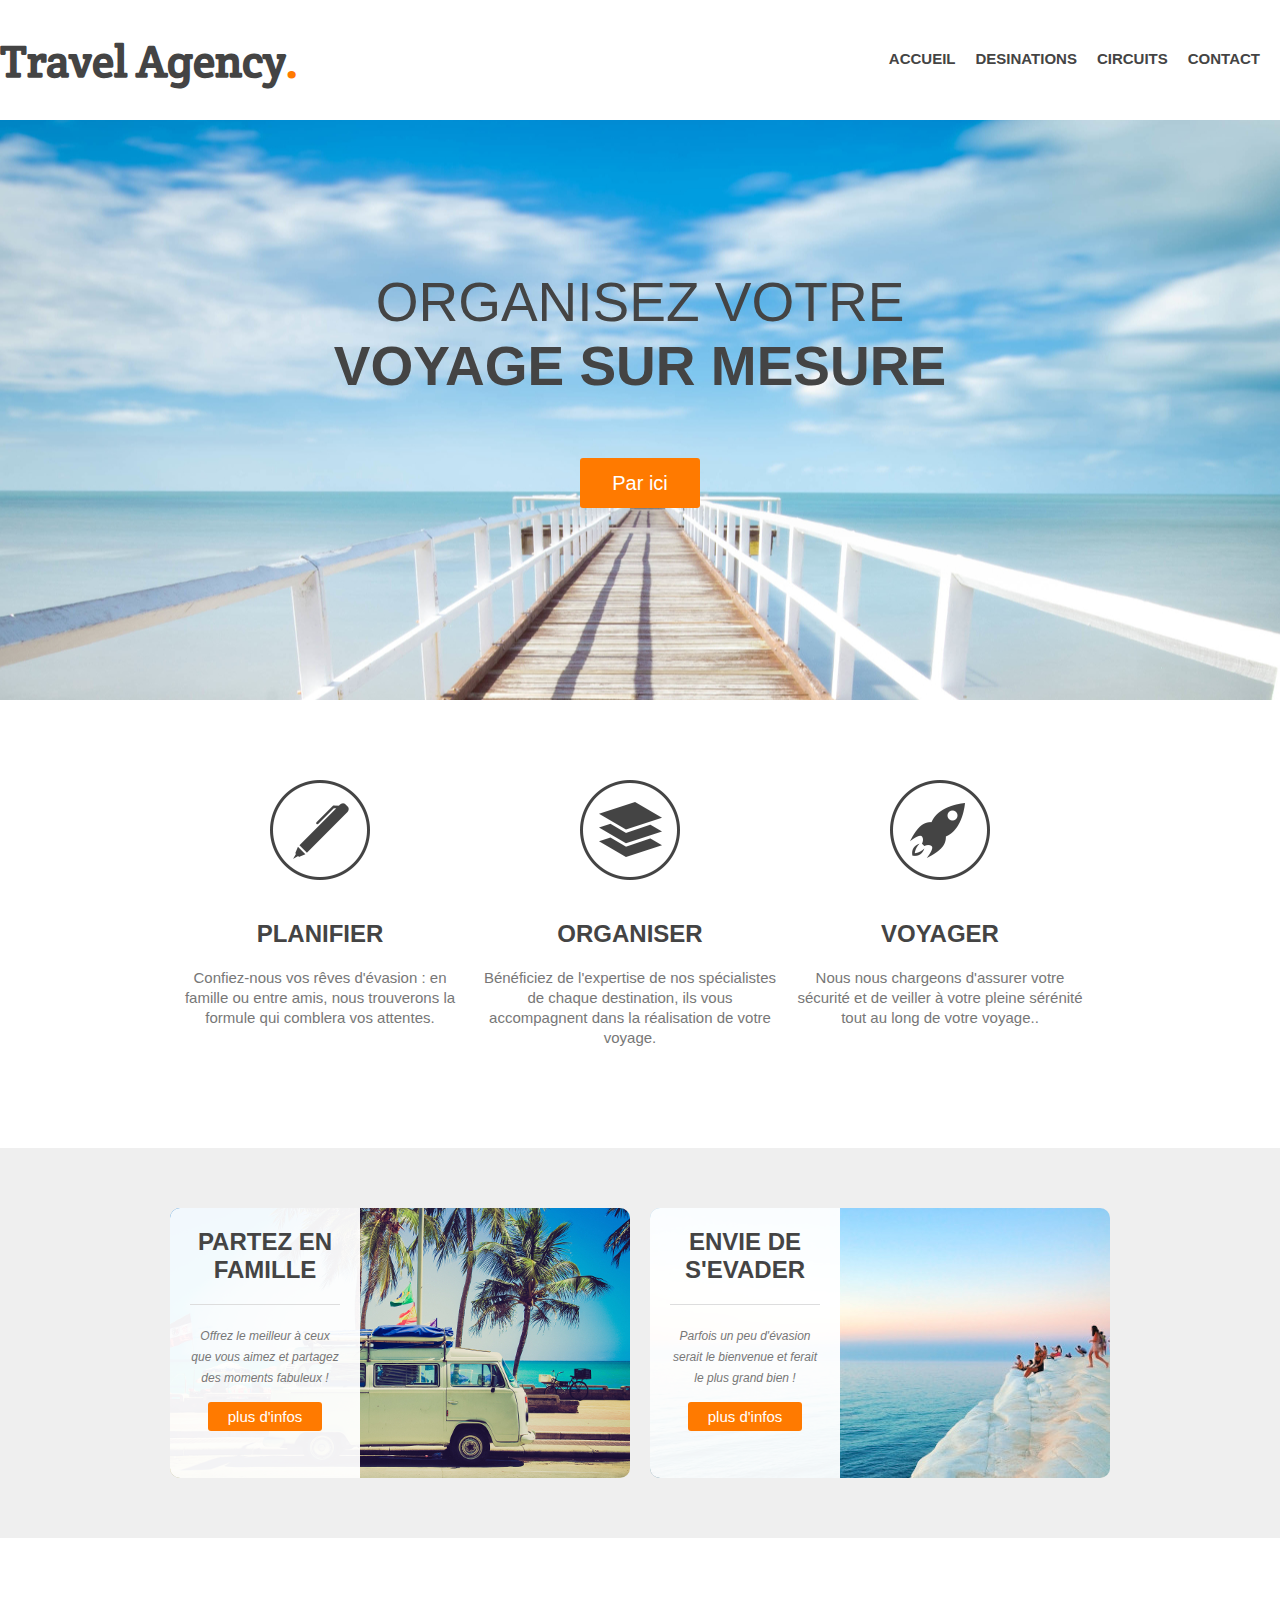
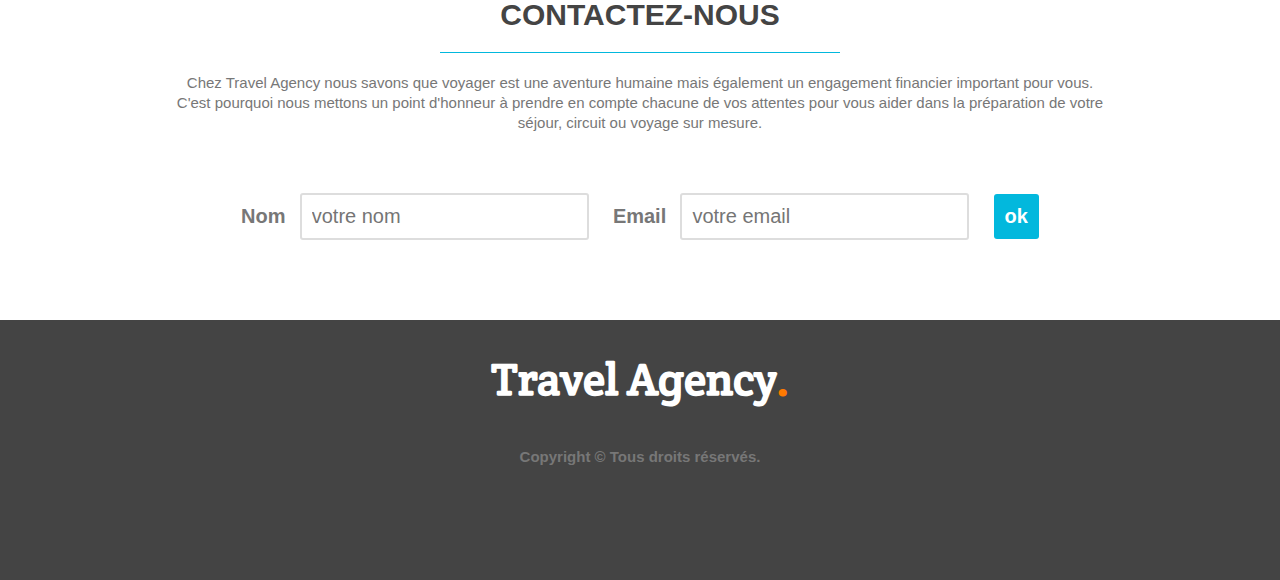
<file: index.html>
<!DOCTYPE html>
<html>
    <head>
        <link href="styles.css" rel="stylesheet">
        <link href="https://fonts.googleapis.com/css?family=Crete+Round" rel="stylesheet">
        <title>Travel Agency</title>
    </head>
    <body>
        <header>  
            <div class="warapper">
                <h1>Travel Agency<span class="orange">.</span></h1>
                <nav>
                    <ul>
                        <li><a href="main-image">Accueil</a></li>
                        <li><a href="stepes">Desinations</a></li>
                        <li><a href="possibilities">Circuits</a></li>
                        <li><a href="contact">Contact</a></li>
                            
                    </ul>
                </nav>
            </div>
        </header>
        
        <section id="main-image">
            <div class="wrapper">
                <h2>organisez votre <br> <strong>voyage sur mesure</strong> </h2>
                <a href="#" class="button-1">Par ici </a>
            </div>
        </section>
        
        <section id= "steps">
            <div class="wrapper">
                <ul>
                    <li id="step-1">
                        <h4>Planifier</h4>
                        <p>Confiez-nous vos rêves d'évasion : en famille ou entre amis, nous trouverons la formule qui comblera vos attentes.
</p>
                    
                    </li>
                    <li id="step-2">
                        <h4>organiser</h4>
                        <p>Bénéficiez de l'expertise de nos spécialistes de chaque destination, ils vous accompagnent dans la réalisation de votre voyage.
</p>
                    
                    </li>
                    <li id= step-3>
                        <h4>voyager</h4>
                        <p>Nous nous chargeons d'assurer votre sécurité et de veiller à votre pleine sérénité tout au long de votre voyage..
</p>
                    
                    </li>
                        <div class="clear"></div>
                </ul>
            </div>
        </section>
        
        <section id= "posibilities">
            <div class="wrapper">
                <article style="background-image: url(images/article-image-1.jpg)">
                    <div class="overlay">
                        <h4>Partez en famille</h4>
                        <p><small>Offrez le meilleur à ceux que vous aimez et partagez des moments fabuleux !</small></p>
                        <a href="#" class="button-2">plus d'infos</a>
                    </div>
                </article>
                
                <article style="background-image: url(images/article-image-2.jpg)">
                     <div class="overlay">
                        <h4>Envie de s'evader</h4>
                        <p><small>Parfois un peu d'évasion serait le bienvenue et ferait le plus grand bien !</small></p>
                         <a href="#" class="button-2">plus d'infos</a>
                    </div>
                    
                </article>
                         <div class="clear"></div>

            </div>
        </section>
        
        <section id= "contact">
            <div class="wrapper">
                <h3>Contactez-nous</h3>
                <p>Chez Travel Agency nous savons que voyager est une aventure humaine mais également un engagement financier important pour vous. C'est pourquoi nous mettons un point d'honneur à prendre en compte chacune de vos attentes pour vous aider dans la préparation de votre séjour, circuit ou voyage sur mesure.</p>
                <form>
                    <label>Nom</label>
                    <input type="text" id="name" placeholder="votre nom">
                    <label>Email</label>
                    <input type="text" id="email" placeholder="votre email">
                    <input type="submit" value="ok" class="button-3">
                </form>
            </div>
        </section>
        
        <footer>
            <h1>Travel Agency<span class="orange">.</span></h1>
            <div class="copyright">Copyright © Tous droits réservés.</div>
        </footer>
    
    </body>

</html>
</file>
<file: styles.css>
/*General */
*
{
    margin: 0;
    padding:0;   
}
body 
{
font-family: Arial, sans-serif;
font-size: 15px;   
}
h1
{
    font-family: "crete Round", serif;
    font-size: 45px;
    color: #444;
}
h2
{
    color: #444;
    font-size: 55px;
    
}
h3
{
    font-size: 30px;
    color: #444;
}
h4
{
    font-size: 24px;
    color: #444;
}
p
{
    line-height: 20px;
    color: #777
}
.wrapper
{
    width: 940px;
    margin: 0 auto;
    padding: 0 10px;
}

.orange
{
  color: #ff7a00;      
}
ul
{
    list-style: none;
}
a
{
    text-decoration :none;
    color: #444;
}
.clear 
{
    clear: both;
}
small
{
    font-size: 12px;
    font-style: italic;
}

/* HEADER */ 

header 
{
    height: 120px;
}
header h1 
{
    float: left;
    margin-top: 32px;
}
header nav 
{
    float: right;
    margin-top: 50px;
}
header nav ul li 
{
    float: left;
    display: inline-block;   
}
header nav ul li a
{
  text-transform: uppercase;   
  font-weight: bold;
   margin-right: 20px;
}

/*main-image*/
#main-image
{
    height: 580px;
    background: url('images/main.jpg') center;
}
#main-image h2
{
    font-weight: normal;  
    text-transform: uppercase;
    text-align: center;
    padding: 150px 0 40px 0;
    margin-bottom: 20px;
}
.button-1
{
    display: block;
    width: 120px;
    height: 50px;
    background: #ff7a00;
    color:#fff;
    font-size: 20px;
    margin: 0 auto;
    line-height: 50px;
    text-align: center;
    border-radius: 3px;
    
}
.button-1:hover
{
    background: #02b8dd;
}
/*stepes*/

#steps ul
{
    margin: 80px 0;
}
#steps ul li 
{
   width: 300px;
   float: left;
    padding-top: 140px;
    text-align: center;
    margin-right: 10px;

}
#steps h4
{
    text-transform: uppercase;
    margin-bottom: 20px;
    
}
#steps p
{
    margin-bottom: 20px;
}
#step-1
{
    background: url(images/steps-icon-1.png) no-repeat top center;
    
}
#step-2
{
        background: url(images/steps-icon-2.png) no-repeat top center;
        

}
#step-3
{
        background: url(images/steps-icon-3.png) no-repeat top center;
        

}
/* Possibilities*/ 
#posibilities
{
    background-color: #efefef;
    padding:60px 0;
}
#posibilities article
{
    width: 460px;
    height: 270px;
    float: left;
    border-radius: 10px;
}
#posibilities article:first-child
{
    margin-right: 20px;
    
}
.overlay
{
    background: rgba(255,255,255,0.95);
    height: 100%;
    width: 190px;
    padding: 20px;
    border-radius: 10px 0 0 10px;
    text-align: center;
    box-sizing: border-box;
}
article h4
{
    border-bottom: 1px solid #ddd;
    padding-bottom: 20px;
    text-transform: uppercase;
    margin-bottom: 20px;
    text-align: center;
    
}
#posibilities p
{
    text-align: center;
    margin-bottom: 20px;
}
.button-2
{
    color: #fff;
    background-color: #ff7a00;
    padding: 6px 20px;
    border-radius: 3px;
    
    
}
.button-2:hover
{
    color: #fff;
    background-color: #02b8dd;    
}
/* contact */
#contact
{
    padding: 60px 0;
    text-align: center;
}
#contact h3
{
    width: 400px;
    text-transform: uppercase;
    margin-bottom: 20px;
    margin: 0 auto 20px auto;
    border-bottom: 1px solid #02b8dd;
    padding-bottom: 20px;
}
form
{
    margin: 60px 0 20px 0;
}
label
{
    font-weight: bold;
    font-size: 20px;
    margin-right: 10px;
    color: #777;
}
input[type="text"]
{
    padding: 10px;
    font-size: 20px;
    margin-right: 20px;
    border: 2px solid #ddd;
    border-radius: 3px;  
}
.button-3
{
    color:#fff;
    font-size: 20px;
    font-weight: bold;
    padding: 11px;
    background-color: #02b8dd;
    border-style: none;
    border-radius: 3px;
    
}
.button-3:hover
{
    color:#fff;
    background-color: #444;  
}
/*footer*/
footer
{
    height: 260px;
    background-color: #444;
}
footer h1 
{
    color: #fff;
    text-align: center;
    padding: 30px;
}
.copyright
{
    text-align: center;
    font-weight: bold;
    padding-top: 10px;
    color: #777;
    
}
</file>
